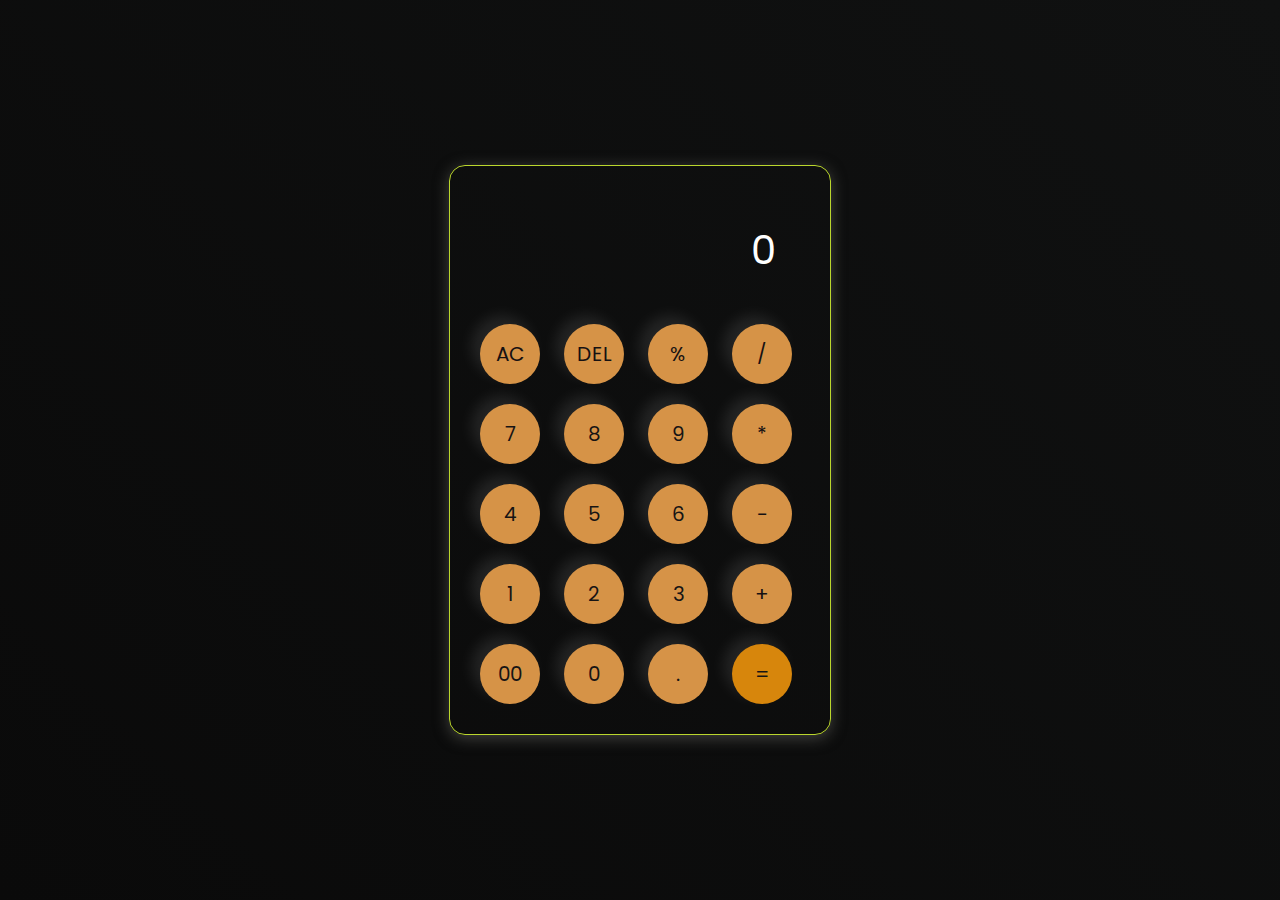
<file: calculator/index.html>
<!DOCTYPE html>
<html lang="en">
  <head>
    <meta charset="UTF-8" />
    <meta http-equiv="X-UA-Compatible" content="IE=edge" />
    <meta name="viewport" content="width=device-width, initial-scale=1.0" />
    <link rel="stylesheet" href="style.css" />
    <title>Calculator - By Yuvaraj Edunuri</title>
  </head>
  <body>
    <div class="container">
      <div class="calculator">
        <input type="text" id="inputBox" placeholder="0" />
        <div>
          <button class="button operator">AC</button>
          <button class="button operator">DEL</button>
          <button class="button operator">%</button>
          <button class="button operator">/</button>
        </div>
        <div>
          <button class="button">7</button>
          <button class="button">8</button>
          <button class="button">9</button>
          <button class="button operator">*</button>
        </div>
        <div>
          <button class="button">4</button>
          <button class="button">5</button>
          <button class="button">6</button>
          <button class="button operator">-</button>
        </div>
        <div>
          <button class="button">1</button>
          <button class="button">2</button>
          <button class="button">3</button>
          <button class="button operator">+</button>
        </div>

        <div>
          <button class="button">00</button>
          <button class="button">0</button>
          <button class="button">.</button>
          <button class="button equalBtn">=</button>
        </div>
      </div>
    </div>

    <script src="script.js"></script>
  </body>
</html>
</file>
<file: calculator/style.css>
@import url('https://fonts.googleapis.com/css2?family=Poppins:wght@500&display=swap');

*{
    margin: 0;
    padding: 0;
    box-sizing: border-box;
    font-family: 'Poppins', sans-serif;
}

body{
    width: 100%;
    height: 100vh;
    display: flex;
    justify-content: center;
    align-items: center;
    background: linear-gradient(45deg, #0a0a0a, #101111);
}

.calculator{
    border: 1px solid #bad62d;
    padding: 20px;
    border-radius: 16px;
    background: transparent;
    box-shadow: 0px 3px 15px rgba(119, 119, 113, 0.5);

}

input{
    width: 320px;
    border: none;
    padding: 24px;
    margin: 10px;
    background: transparent;
    box-shadow: 0px 3px 15px rgbs(84, 84, 84, 0.1);
    font-size: 40px;
    text-align: right;
    cursor: pointer;
    color: #ffffff;
}

input::placeholder{
    color: #ffffff;
}

button{
    border: none;
    width: 60px;
    height: 60px;
    margin: 10px;
    border-radius: 50%;
    background: #d69347;
    color: #161414;
    font-size: 20px;
    box-shadow: -8px -8px 15px rgba(255, 255, 255, 0.1);
    cursor: pointer;
}

.equalBtn{
    background-color: #d7860c;
}

.operator{
    color: #161112;
}
</file>
